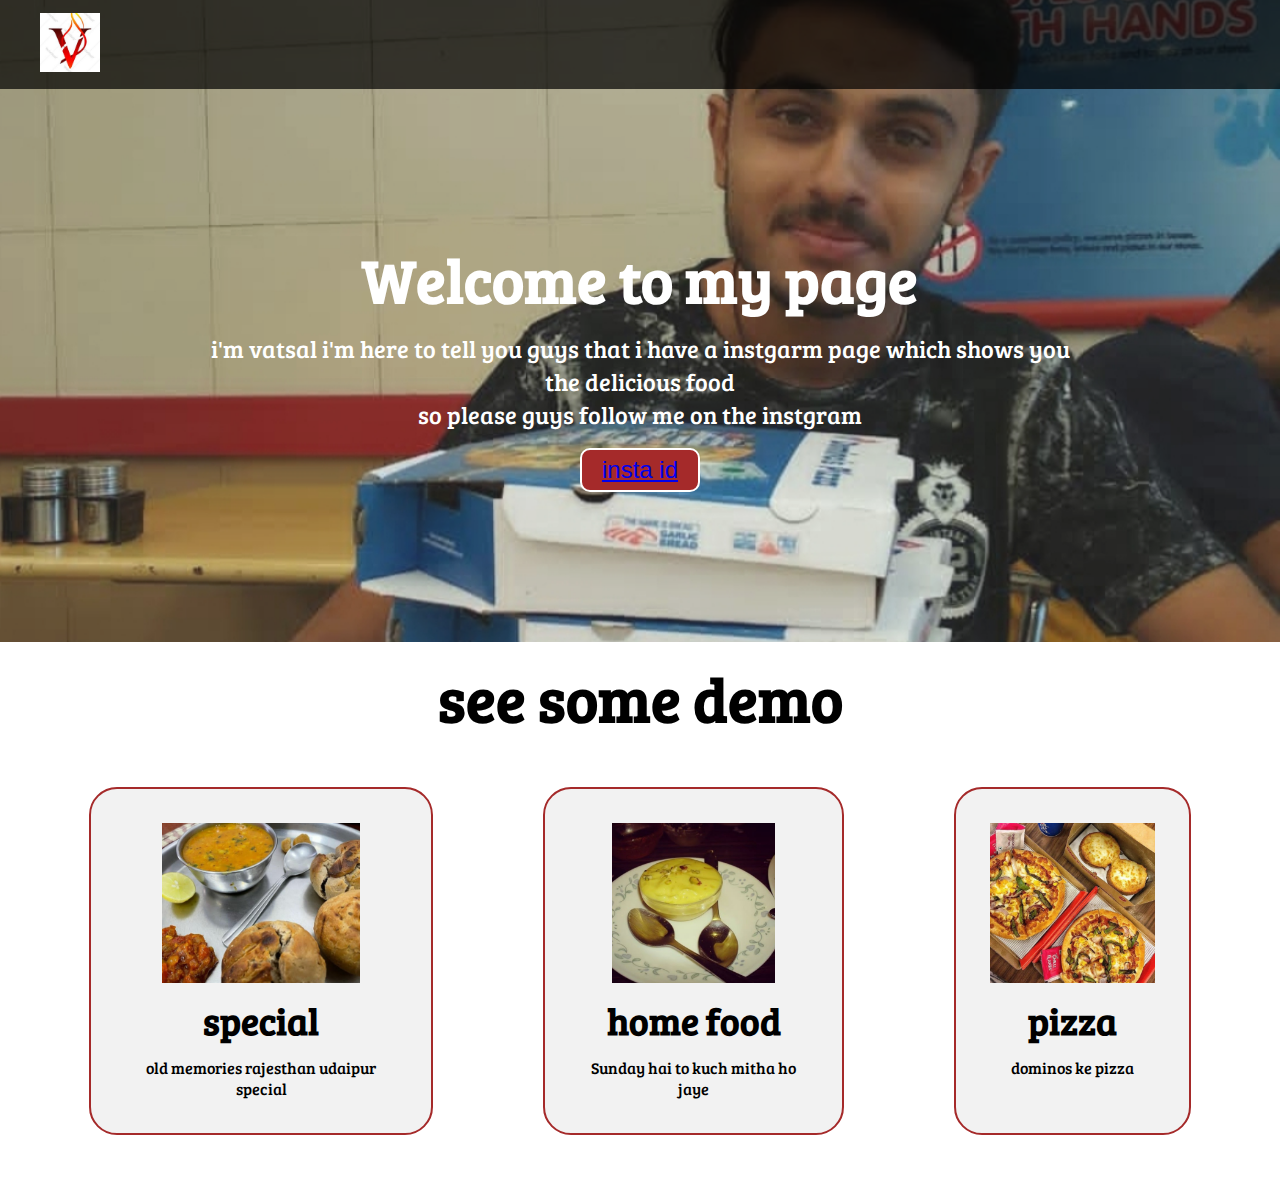
<file: index.html>
<!DOCTYPE html>
<html lang="en">

<head>
    <meta charset="UTF-8">
    <meta name="viewport" content="width=device-width, initial-scale=1.0">
    <meta http-equiv="X-UA-Compatible" content="ie=edge">
    <title>Food_dictonary</title>
    <link rel="stylesheet" href="project2.css">
    <link rel="stylesheet" media="screen and (max-width: 1170px)" href="phone.css">
    <link href="https://fonts.googleapis.com/css?family=Baloo+Bhai|Bree+Serif&display=swap" rel="stylesheet">
</head>

<body>
    <nav id="navbar">
        <div id="logo">
            <img src="20210416_174725.jpg" alt="MyOnlineMeal.com">
        </div>
       <!--- <ul>
            <li class="item"><a href="#home">Home</a></li>
            <li class="item"><a href="/about">About me</a></li>
            <li class="item"><a href="/demo">demo</a></li>
            <li class="item"><a href="/feedback">Feedback</a></li>
        </ul>-->
    </nav>

    <section id="home">
        <h1 class="h-primary">Welcome to my page</h1>
        <p>i'm vatsal i'm here to tell you guys that i have a instgarm page
            which shows you the delicious food  </p>
        <p>so please guys follow me on the instgram </p>
        <button class="btn"><a href="https://instagram.com/the_foody_dictonary?igshid=1v9nrfp3bcxkr">insta id</a></button>
    </section>

    <section id="services-container">
        <h1 class="h-primary center"> see some demo</h1>
        <div id="services">
            <div class="box">
                <img src="20210416_174446.jpg" alt="">
                <h2 class="h-secondary center">special</h2>
                <p class="center">old memories rajesthan udaipur special</p>
            </div>
            <div class="box">
                <img src="20210416_174458.jpg" alt="">
                <h2 class="h-secondary center">home food</h2>
                <p class="center">Sunday hai to kuch mitha ho jaye</p>
            </div>
            <div class="box">
                <img src="20210416_174509.jpg" alt="">
                <h2 class="h-secondary center">pizza</h2>
                <p class="center">dominos ke pizza</p>
            </div>
        </div>
    </section>
    
</body>

</html>
</file>
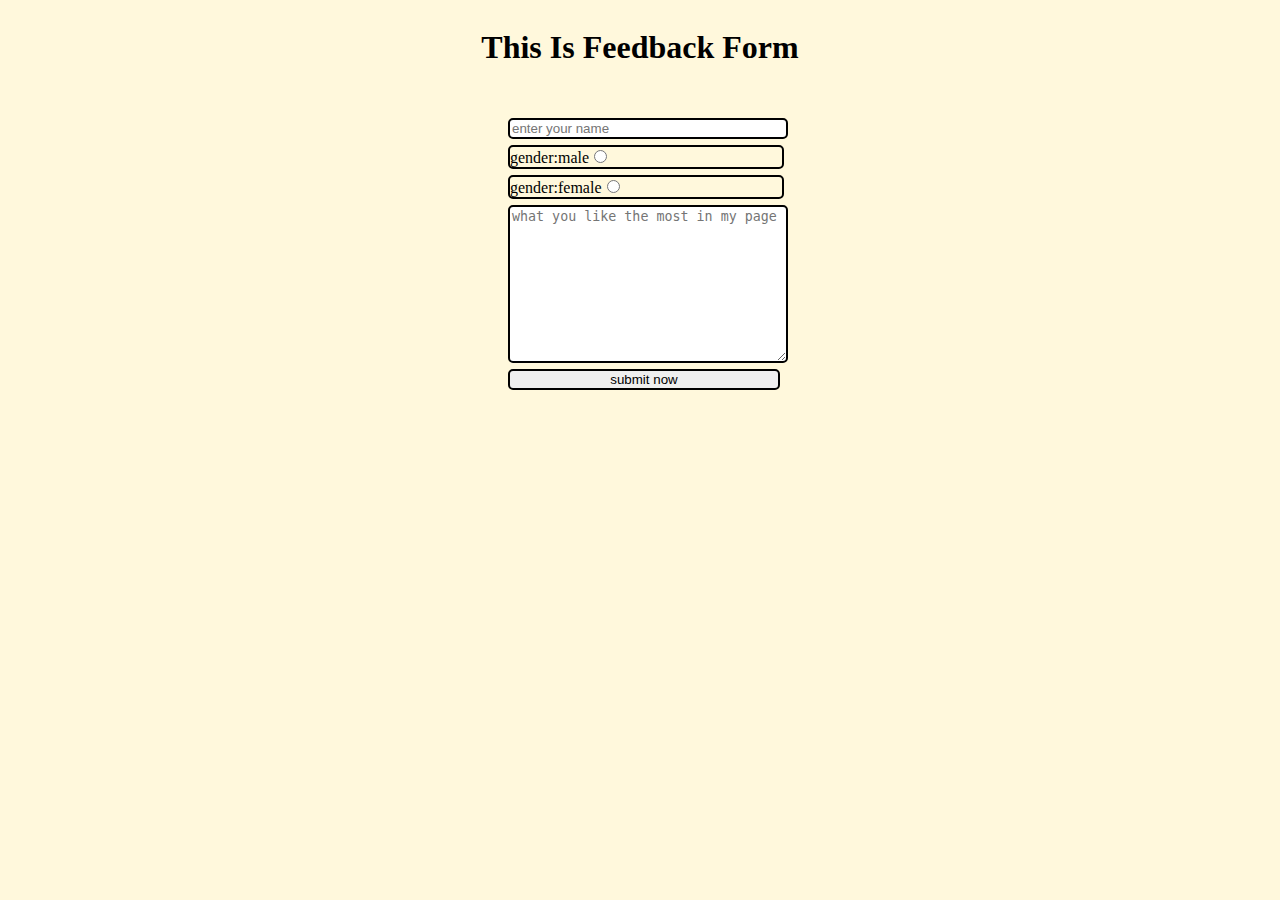
<file: feedback.html>
<!DOCTYPE html>
<html lang="en">

<head>
    <meta charset="UTF-8">
    <meta http-equiv="X-UA-Compatible" content="IE=edge">
    <meta name="viewport" content="width=device-width, initial-scale=1.0">
    <title>Document</title>
    <style>
        body{
            background-color: cornsilk;
        }
        .container{
            display: flex;
            flex-direction: column;
            justify-content: center;
            align-items: center;
        
        }
        form{
            display: flex;
            flex-direction: column;
    
            margin: 3px 4px;
            padding: 24px;
        
        }
      .items{
        border: 2px solid black;
            margin: 3px 4px;
            width: 100%;
            border-radius: 5px;
      }
      .conatiner h1{
         justify-content: center;
          align-items: center;
      }
        
    </style>
</head>

<body>
    
    <div class="container">
        <h1>This Is Feedback Form</h1>
     
    <form>

        <input type="text" class="items" name="myname" id="name" placeholder="enter your name">
        <div class="items">
            gender:male<input type="radio" name="mygeneder">
        </div>
        <div class="items">
            gender:female<input type="radio" name="mygeneder">
        </div>
        <textarea name="mytext" id="" class="items" cols="30" rows="10" placeholder="what you like the most in my page"></textarea>
        <input type="submit" class="items" value="submit now">


    </form>
    </div>
</body>

</html>
</file>
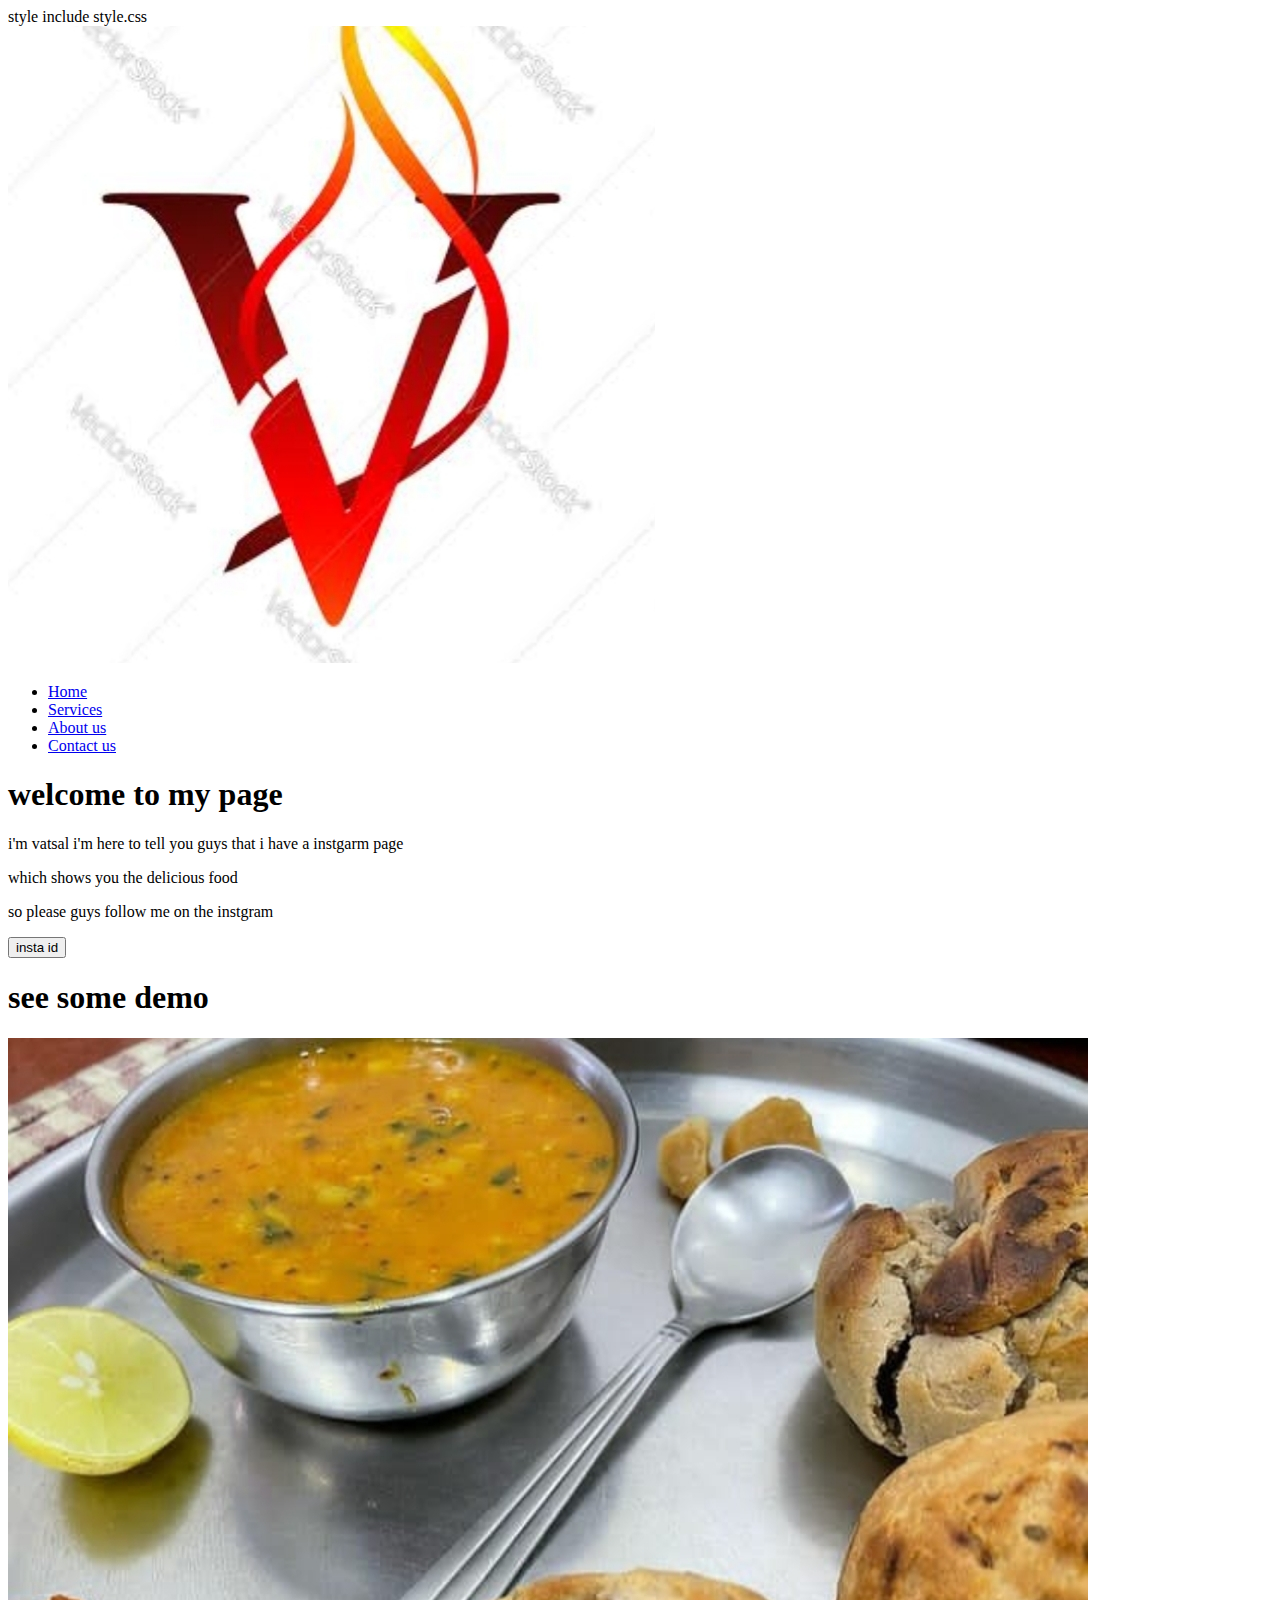
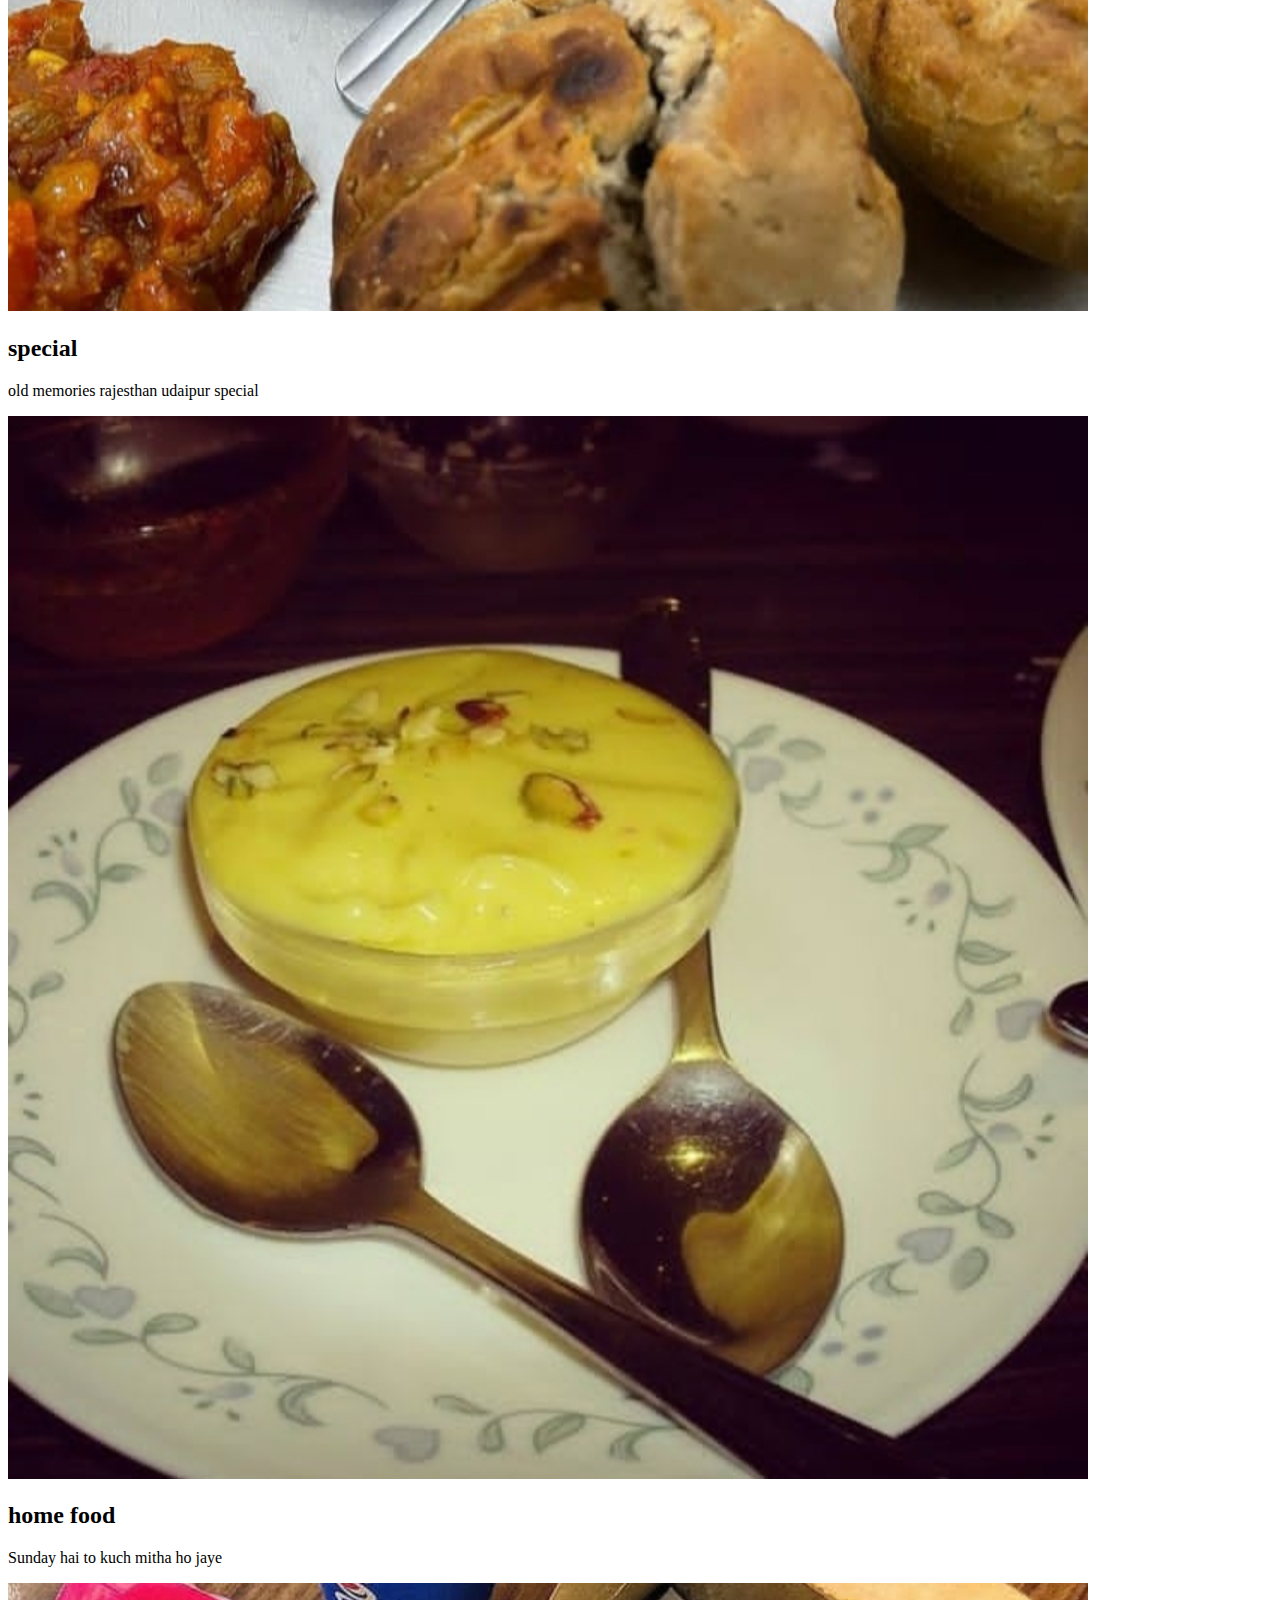
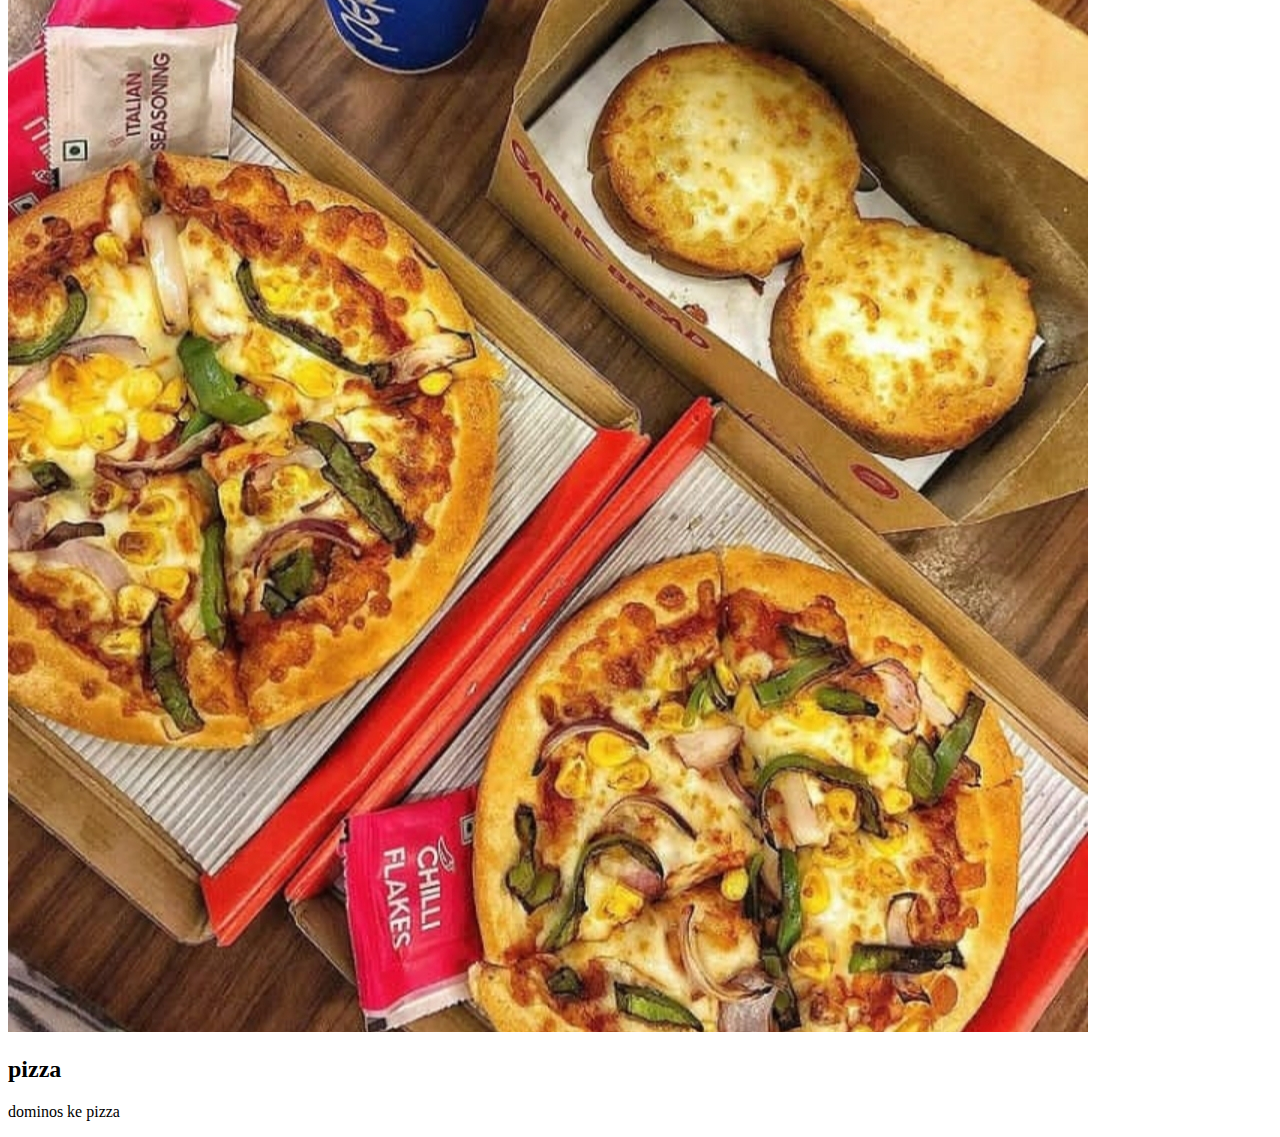
<file: project2.html>
<!DOCTYPE html>
<html lang="en">

<head>
    <meta charset="UTF-8">
    <meta http-equiv="X-UA-Compatible" content="IE=edge">
    <meta name="viewport" content="width=
    , initial-scale=1.0">
    <title>Food_dictonary</title>
    style 
        include style.css
</head>

<body>
    <nav id="navbar">
        <div id="logo">
            <img src="20210416_174725.jpg" alt="loading" class="src">
        </div>
        <ul>
            <li class="iteam"><a href="#home">Home</a></li>
            <li class="iteam"><a href="#services">Services</a></li>
            <li class="iteam"><a href="#">About us</a> </li>
            <li class="iteam"><a href="#">Contact us</a> </li>
        </ul>
    </nav>
    <section id="home">
        <h1 class="h center">welcome to my page </h1>
        <p> i'm vatsal i'm here to tell you guys that i have a instgarm page</p>
        <p> which shows you the delicious food </p>
        <p>so please guys follow me on the instgram </p>
        <button class="btn">insta id</button>
    </section>
    <section class="services-container">
        <h1 class="h center">
            see some demo
        </h1>
        <div id="services">
            <div class="box">
                <img src="20210416_174446.jpg" alt="" class="src">
                <h2 class="h-secondary center">special</h2>
                <p class="center">old memories rajesthan udaipur special</p>
            </div>
            <div class="box">
                <img src="20210416_174458.jpg" alt="" class="src">
                <h2 class="h-secondary center">home food</h2>
                <p class="center"> Sunday hai to kuch mitha ho jaye </p>
            </div>
            <div class="box">
                <img src="20210416_174509.jpg" alt="" class="src">
                <h2 class="h-secondary center">pizza</h2>
                <p class="center"> dominos ke pizza </p>
            </div>

        </div>
    </section>
</body>

</html>
</file>
<file: phone.css>
/* Navigation */
#navbar {
    flex-direction: column;
}

#navbar ul li a{
    font-size: 1rem;
    padding: 0px 7px;
    padding-bottom: 8px;
}
/* Home section */
#home{
    height: 370px; 
    padding: 3px 28px;
}

#home::before{
    height: 480px; 
}

#home p{
    font-size: 13px;
}

/* Services section  */
#services{
    flex-direction: column;
}

#services .box { 
    padding: 14px;
    margin: 2px 0px; 
    margin-bottom: 20px;
}

/* Clients section */
#clients{
    flex-wrap: wrap;
}

#clients img{
    width: 66px;
    padding: 6px;
    height: auto;
}

/* Contact us section */
#contact-box form{
    width:80%;
}
/* Footer */

/* Utility classes */
.h-primary{
    font-size:26px;
}
.btn{
    font-size: 13px;
    padding: 4px 8px;
}
</file>
<file: project2.css>
/* CSS Reset */
*{
    margin: 0;
    padding: 0;
}

html{
    scroll-behavior: smooth;
}

/* CSS Variables */
:root{
    --navbar-height: 59px;
}

/* Navigation Bar */
#navbar{
    display: flex;
    align-items: center;
    position: sticky;
    top: 0px;
}

#navbar::before{
    content: "";
    background-color: black;
    position: absolute;
    top:0px;
    left:0px;
    height: 100%;
    width:100%;
    z-index: -1;
    opacity: 0.7;
}

/* Navigation Bar: Logo and Image */
#logo{
    margin: 10px 34px;
}

#logo img{
    height: 59px;
    margin: 3px 6px;
}


/* Navigation Bar: List Styling */

#navbar ul{
    display: flex;
    font-family: 'Baloo Bhai', cursive;
}

#navbar ul li{ 
    list-style: none;
    font-size: 1.3rem;
}

#navbar ul li a{
    color: white;
    display: block;
    padding: 3px 22px;
    border-radius: 20px;
    text-decoration: none;
}

#navbar ul li a:hover{
    color: black;
    background-color: white;
}

/* Home Section */
#home{
    display: flex;
    flex-direction: column;
    padding:3px 200px;
    height: 550px;
    justify-content: center;
    align-items: center;
}

#home::before{ 
    content: "";
    position: absolute;
    background: url('20210416_183618.jpg') no-repeat center center/cover;
    height: 642px;
    top:0px;
    left:0px;
    width: 100%;
    z-index: -1;
    opacity:0.89;
}

#home h1{
    color:white;
    text-align: center;
    font-family: 'Bree Serif', serif;
}

#home p{
    color:white;
    text-align: center;
    font-size: 1.5rem;
    font-family: 'Bree Serif', serif;
}
/* Services Section */
#services{
    margin: 34px;
    display: flex;
}
#services .box{ 
    border: 2px solid brown;
    padding: 34px;
    margin: 2px 55px;
    border-radius: 28px;
    background: #f2f2f2;
    margin-bottom: 20px;
}

#services .box img{ 
   height: 160px;
   margin: auto;
   display: block;
}

#services .box p{
    font-family: 'Bree Serif', serif;

} 

/* Clients Section */
#client-section{ 
    position: relative;
}

#client-section::before{
 content: "";
 position: absolute;
 background: url('../bg.jpg');
 width: 100%;
 height: 100%;
 z-index: -1;
 opacity: 0.3;
}

#clients{
    display: flex;
    justify-content: center;
    align-items: center;
}

.client-item{
    padding: 34px;
}

#clients img{
    height: 124px;
}


/* Contact Section */
#contact{
    position: relative;
}
#contact::before{
    content: "";
    position: absolute;
    width: 100%;
    height: 100%;
    z-index: -1;
    opacity: 0.7;
    background: url('../contact.jpg') no-repeat center center/cover;

}
#contact-box{
    display: flex;
    justify-content: center;
    align-items: center;
    padding-bottom: 34px;
}
#contact-box input, 
#contact-box textarea{
    width: 100%;
    padding: 0.5rem;
    border-radius: 9px;
    font-size: 1.1rem;
} 

#contact-box form{
    width: 40%;
}

#contact-box label{
   font-size: 1.3rem;
   font-family: 'Bree Serif', serif;

}


footer{
    background: black;
    color: white;
    padding: 9px 20px;
}

/* Utility Classes */
.h-primary{
    font-family: 'Bree Serif', serif;
    font-size: 3.8rem;
    padding: 12px;
}

.h-secondary{
    font-family: 'Bree Serif', serif;
    font-size: 2.3rem;
    padding: 12px;
}

.btn{
    padding: 6px 20px;
    border: 2px solid white;
    background-color: brown;
    color: white;
    margin: 17px;
    font-size: 1.5rem;
    border-radius: 10px;
    cursor:pointer;
}

.center{
    text-align: center;
}
</file>
